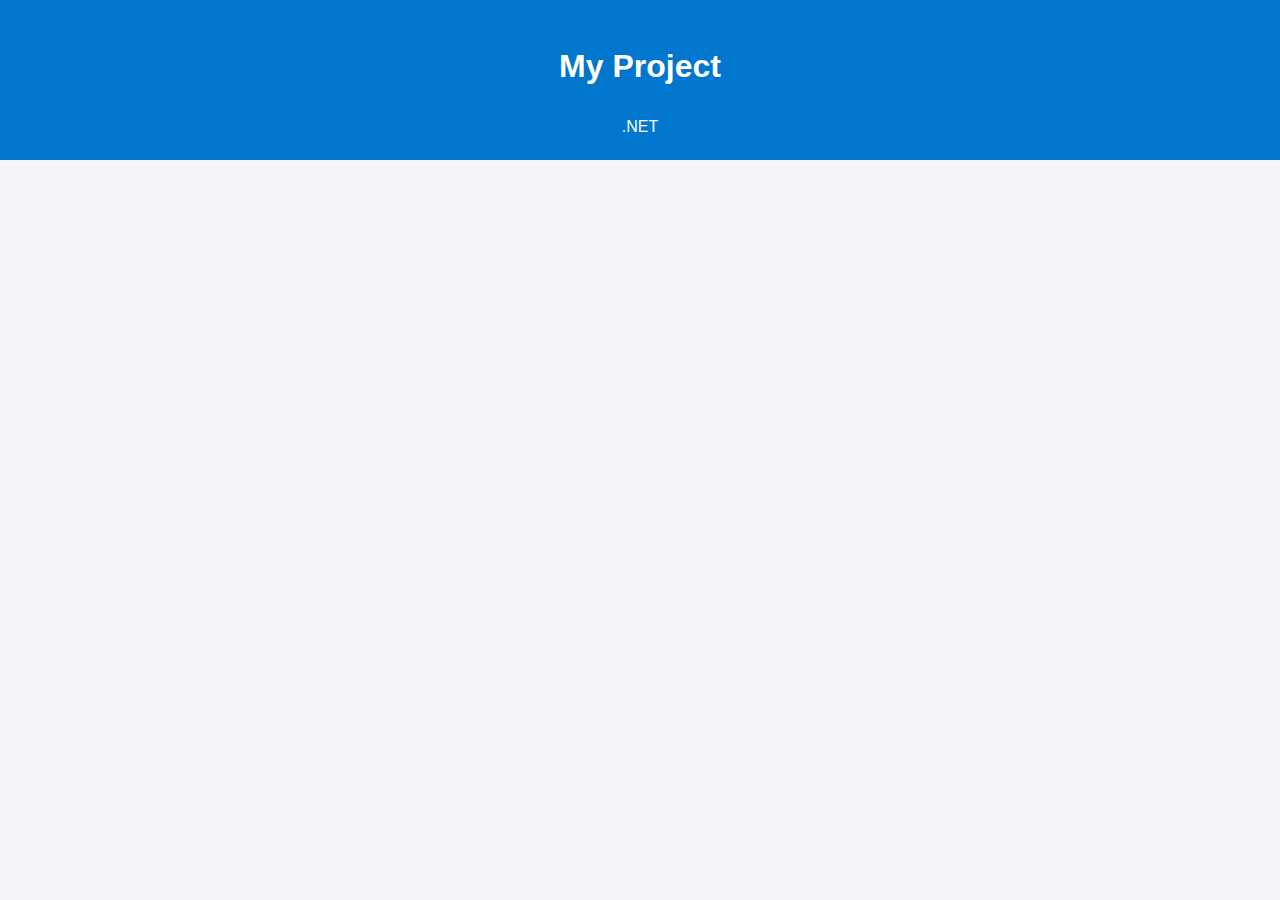
<file: index.html>
<!DOCTYPE html>
<html lang="vi">
  <head>
    <meta charset="UTF-8" />
    <title>Kho học tập của tôi</title>
    <link rel="stylesheet" href="style.css" />
  </head>
  <body>
    <header>
      <h1>My Project</h1>
      <nav>
        <a href="projects/net.html">.NET</a>
      </nav>
    </header>
  </body>
</html>
</file>
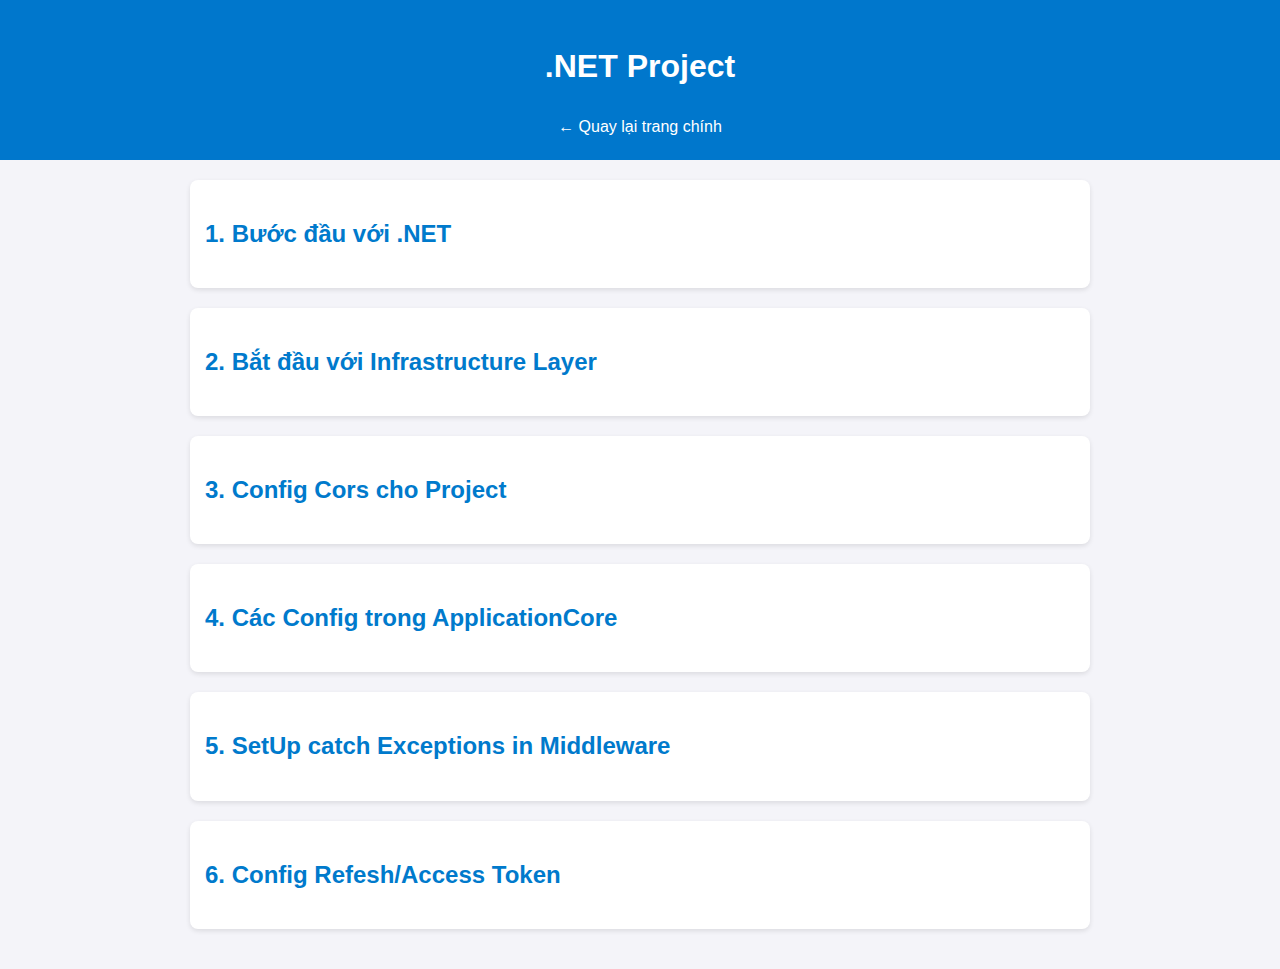
<file: projects/net.html>
<!DOCTYPE html>
<html lang="vi">
  <head>
    <meta charset="UTF-8" />
    <title>.NET Project</title>
    <link rel="stylesheet" href="../style.css" />
  </head>
  <body>
    <header>
      <h1>.NET Project</h1>
      <a href="../index.html" style="color: #fff; text-decoration: none"
        >← Quay lại trang chính</a
      >
    </header>

    <main>
      <section>
        <h2>1. Bước đầu với .NET</h2>
        <div class="content">
          <p>Project có cấu trúc 3 tầng như sau:</p>
          <ol>
            <li>ApplicationCore: là tầng xử lý nghiệp vụ chính của project</li>
            <li>
              Infrastructure: là tầng cung cấp các dịch vụ cho tầng
              ApplicationCore
            </li>
            <li>PublicAPI: là tầng thực hiện các API cho client</li>
          </ol>
          <img src="./img/net-architecture.png" alt="Cấu trúc project" />
        </div>
      </section>
      <section>
        <h2>2. Bắt đầu với Infrastructure Layer</h2>
        <div class="content">
          <p style="font-weight: bold">Bước 1: Add các package cần thiết:</p>
          <code>
            <pre>
            dotnet add package Microsoft.EntityFrameworkCore --version lastest
            dotnet add package MySQL.Data
            dotnet add package Pomelo.EntityFrameworkCore.MySQL
            // thêm package cho PublicAPI 
            dotnet add package Pomelo.EntityFrameworkCore.Design
         </pre
            >
          </code>
          <p style="font-weight: bold">Bước 2: Config AppDbContext:</p>
          <code>
            <pre>
           namespace Infrastructure.Data
            {
                public class AppDbContext : DbContext
                {
                    public AppDbContext(DbContextOptions<AppDbContext> options) : base(options)
                    {

                    }
                    protected override void OnModelCreating(ModelBuilder modelBuilder)
                    {
                        base.OnModelCreating(modelBuilder);
                    }
                    public DbSet<User> Users { get; set; }
                    public DbSet<UserRole> UserRoles { get; set; }
                }
            }
         </pre
            >
          </code>
            <p style="font-weight: bold; font-style: italic; color: red;">Lưu ý: ở ApplicationCore Layer trong folder Entities phải khai báo các Entity trước!</p>
            <p style="font-weight: bold">Bước 3: Config ConnectionStrings trong appsettings.json:</p>
          <code><pre>
              "ConnectionStrings": {
            "DefaultConnection": "Server=YOUR_IP;Port=3306;Database=DATABASE_NAME;User Id=root;Password=YOUR_PASSWORD;TreatTinyAsBoolean=true"
  }
          </pre></code>

          <p style="font-weight: bold">Bước 4: Khai báo AppDbContext trong Program.cs:</p>
          <code>
            <pre>
              //Declare connectionString
              var connectionString = builder.Configuration.GetConnectionString("DefaultConnection");
              //Connect connectionString to Your Database
              builder.Services.AddDbContext<AppDbContext>(options => options.UseMySql(connectionString, ServerVersion.AutoDetect(connectionString)));</pre>
          </code>
         <p style="font-weight: bold">Bước 5: Sử dụng Migrations để tạo Connect/Create với Database Local</p>
          <code>
            <pre>
                 dotnet ef migrations add [MigrationName]
                 dotnet ef database update
          </code>
        </div>
      </section>
      <section>
        <h2>3. Config Cors cho Project</h2>
        <div class="content"> 
        <p style="font-weight: bold">Bước 1: Khai báo các đường dẫn cho phép truy cập trong appsettings.json </p>
          <code>
            <pre>
                "Cors": {
                  "AllowedOrigins": [ "http://localhost:5173" ]
                }</pre>
          </code>
        <p style="font-weight: bold">Bước 2: Khai báo trong Program.cs </p>
          <code><pre>
             var allowedOrigins = builder.Configuration.GetSection("Cors:AllowedOrigins").Get<string[]>();
              builder.Services.AddCors(options =>
              {
                  options.AddPolicy("AllowSpecificOrigins", policy =>
                  {
                      policy.WithOrigins(allowedOrigins ?? Array.Empty<string>())
                            .AllowAnyHeader()
                            .AllowAnyMethod()
                            .AllowCredentials();
                  });
              });
              //Sau dòng khai báo app
              app.UseCors("AllowSpecificOrigins");
          </pre></code>
        </div>
      </section>
      <section>
        <h2>4. Các Config trong ApplicationCore</h2>
        <div class="content">
          <p style="font-weight: bold;"> Bước 1: Add AutoMapper Package</p>
          <code>
            <pre>dotnet add package AutoMapper
dotnet add package AutoMapper.Extensions.Microsoft.DependencyInjection </pre>
          </code>
          <p style="font-weight: bold;">Bước 2: Khai báo Mapper</p>
          <code><pre>
            //1. Khai báo cơ bản Map từ User sang UserDTO (folder Helper)
              public class UserProfile : Profile
              {
                  public UserProfile()
                  {
                      CreateMap<User, UserDTO>().ForMember(dest => dest.RoleName, opt => opt.MapFrom(src => src.Role.RoleName));
                  }
              }
            //2. Khai báo trong Program.cs
            builder.Services.AddAutoMapper(typeof(UserProfile).Assembly);
          </pre></code>
          <p style="font-weight: bold;">Bước 3: Sử dụng DI để dễ dàng sử dụng AutoMapper</p>
          <code><pre>
            //Khai báo interface:
            namespace ApplicationCore.Interfaces
            {
                public interface IAutoMapper
                {
                    T Map<T>(Object source);
                }
            } 
            //override method  (Folder Services)
             public class MapperService : IAutoMapper
              {
                  private readonly IMapper _mapper;
                  public MapperService(IMapper mapper)
                  {
                      _mapper = mapper;
                  }
                  public T Map<T>(object source) => _mapper.Map<T>(source);
                
              }
              //khái báo DI trong Program.css để sử dụng
          </pre></code>
        </div>
      </section>
      <section>
        <h2>5. SetUp catch Exceptions in Middleware</h2>
        <div class="content">
          <p style="font-weight: bold;">Bước 1: Khai báo cơ bản Exception</p>
          <code><pre>
            namespace ApplicationCore.Exceptions
            {
                public class DuplicatePhoneException : Exception
                {
                    public DuplicatePhoneException(string phone) : base($"Số điện thoại {phone} đã được đăng ký!")
                    {
                        
                    }
                }
            }
          </pre></code>
          <p style="font-weight: bold;">Bước 2: Config Middleware in PublicAPI Layer</p>
          <code><pre>
namespace PublicAPI.Middleware
{
    public class ExceptionMiddleware
    {
        private readonly RequestDelegate _next;
        private readonly ILogger<ExceptionMiddleware> _logger;
        public ExceptionMiddleware(RequestDelegate next, ILogger<ExceptionMiddleware> logger)
        {
            _next = next;
            _logger = logger;
        }
        public async Task InvokeAsync(HttpContext context)
        {
            try
            {
                await _next(context);
            }
            catch (PasswordNotMatchException ex)
            {
                _logger.LogWarning(ex.Message);
                context.Response.StatusCode = StatusCodes.Status400BadRequest;
                await context.Response.WriteAsJsonAsync(APIResponse<string>.FailResponse(ex.Message));
            }
            catch (DuplicatePhoneException ex)
            {
                _logger.LogWarning(ex.Message);
                context.Response.StatusCode = StatusCodes.Status409Conflict;
                await context.Response.WriteAsJsonAsync(APIResponse<string>.FailResponse(ex.Message));
            }
            catch (Exception ex)
            {
                _logger.LogError(ex, "Unhandled exception");
                context.Response.StatusCode = StatusCodes.Status500InternalServerError;
                await context.Response.WriteAsJsonAsync(APIResponse<string>.FailResponse("Có lỗi xảy ra trên hệ thống"));
            }
        }
    }
}
          </pre></code>
          <p style="font-weight: bold;">Bước 3: Khai báo Middleware trong Program.cs</p>
          <code><pre>
            //sau dòng khai báo app
              app.UseMiddleware<PublicAPI.Middleware.ExceptionMiddleware>();
          </pre></code>
        </div>
      </section>
      <section>
        <h2>6. Config Refesh/Access Token</h2>
        <div class="content">
          <p style="font-weight: bold;">Bước 1: Create Entity Refesh Token</p>
          <code><pre>
                public class RefeshToken : BaseEntity
                {
                    public string Token { get; set; }
                    public DateTime Expires { get; set; }
                    public bool IsExpired => DateTime.UtcNow >= Expires;
                    public bool IsRevoked { get; set; }  //Xác định đã bị vô hiệu hóa chưa, trường hợp chưa hết hạn
                    public bool IsUsed { get; set; }  //Xác định xem token đã được sử dụng chưa
                    public int UserId { get; set; } 
                    public User User { get; set; }
                }
          </pre></code>
          <p style="font-weight: bold;">Bước 2: Declare in appsettings.json</p>
          <code><pre>
      "Jwt": {
            "Key": "ThisIsASecretKeyForJwtToken123", 
            "Issuer": "anyThing",
            "Audience": "anyThing",
            "AccessTokenExpiresInMinutes": 15,
            "RefreshTokenExpiresInDays": 7
          }</pre>
          </code>
          <p style="font-weight: bold;">Bước 3: Declare in program.cs</p>
          <code>
            <pre>
            builder.Services.AddAuthentication("Bearer").AddJwtBearer("Bearer", options =>
            {
                options.TokenValidationParameters = new Microsoft.IdentityModel.Tokens.TokenValidationParameters
                {
                    ValidateIssuer = true,
                    ValidateAudience = true,
                    ValidateLifetime = true,
                    ValidateIssuerSigningKey = true,
                    ValidIssuer = builder.Configuration["Jwt:Issuer"],
                    ValidAudience = builder.Configuration["Jwt:Audience"],
                    IssuerSigningKey = new SymmetricSecurityKey(
                        Encoding.UTF8.GetBytes(builder.Configuration["Jwt:Key"]))
                };
            });

            builder.Services.AddAuthorization();
            </pre>
          </code>
          </pre></code>
          <p style="font-weight: bold;">Bước 4: Declare Interface and Implementation JwtService</p>
          <code>
            <pre>
              //Interface:
               public interface IJwtService
                {
                    TokenResponse GenerateToken(int userId, string phone, string role);
                    string GenerateAccessToken(int userId, string phone, string role);
                    string GenerateRefreshToken();
                }
              //JwtService
              public class JwtService : IJwtService
              {
                  private readonly IConfiguration _configuration;
                  public JwtService(IConfiguration configuration) => _configuration = configuration;

                  public string GenerateAccessToken(int userId, string phone, string role)
                  {
                      var claims = new[]
                      { new Claim(ClaimTypes.NameIdentifier, userId.ToString()),
                        new Claim(ClaimTypes.MobilePhone, phone),
                        new Claim(ClaimTypes.Role, role)
                      };
                      var key = new SymmetricSecurityKey(Encoding.UTF8.GetBytes(_configuration["Jwt:Key"]));
                      var creds = new SigningCredentials(key, SecurityAlgorithms.HmacSha256);
                      var token = new JwtSecurityToken(
                          issuer: _configuration["Jwt:Issuer"],
                          audience: _configuration["Jwt:Audience"],
                          claims: claims,
                          expires: DateTime.UtcNow.AddMinutes(
                              Convert.ToInt32(_configuration["Jwt:AccessTokenExpiresInMinutes"])),
                          signingCredentials: creds);
                      return new JwtSecurityTokenHandler().WriteToken(token);
                  }

                  public string GenerateRefreshToken()
                  {
                      return Convert.ToBase64String(Guid.NewGuid().ToByteArray());
                  }

                  public TokenResponse GenerateToken(int userId, string phone, string role)
                  {
                    var accessToken = GenerateAccessToken(userId, phone, role);
                      var refreshToken = GenerateRefreshToken();
                      return new TokenResponse
                      {
                          AccessToken = accessToken,
                          RefreshToken = refreshToken,
                          AccessTokenExpiration = DateTime.UtcNow.AddMinutes(
                              Convert.ToInt32(_configuration["Jwt:AccessTokenExpiresInMinutes"])),
                          RefreshTokenExpiration = DateTime.UtcNow.AddDays(
                              Convert.ToInt32(_configuration["Jwt:RefreshTokenExpiresInDays"]))
                      };
                  }
              }
            </pre>
          </code>
        </div>
      </section>
    </main>

    <script src="../script.js"></script>  
  </body>
</html>
</file>
<file: style.css>
body {
  font-family: Arial, sans-serif;
  line-height: 1.6;
  margin: 0;
  padding: 0;
  background: #f4f4f9;
  color: #333;
}

header {
  background: #0077cc;
  color: #fff;
  padding: 20px;
  text-align: center;
}

header nav a {
  color: #fff;
  margin: 0 10px;
  text-decoration: none;
}

main {
  max-width: 900px;
  margin: auto;
  padding: 20px;
}

section {
  background: #fff;
  padding: 15px;
  margin-bottom: 20px;
  border-radius: 8px;
  box-shadow: 0 2px 5px rgba(0, 0, 0, 0.1);
}

pre {
  background: #272822;
  color: #f8f8f2;
  padding: 10px;
  border-radius: 5px;
  overflow-x: auto;
}
.content {
  display: none;
  margin-left: 20px;
}

/* Con trỏ chuột khi hover tiêu đề */
h2 {
  cursor: pointer;
  color: #007acc;
}

h2.active {
  color: #d9534f;
}
</file>
